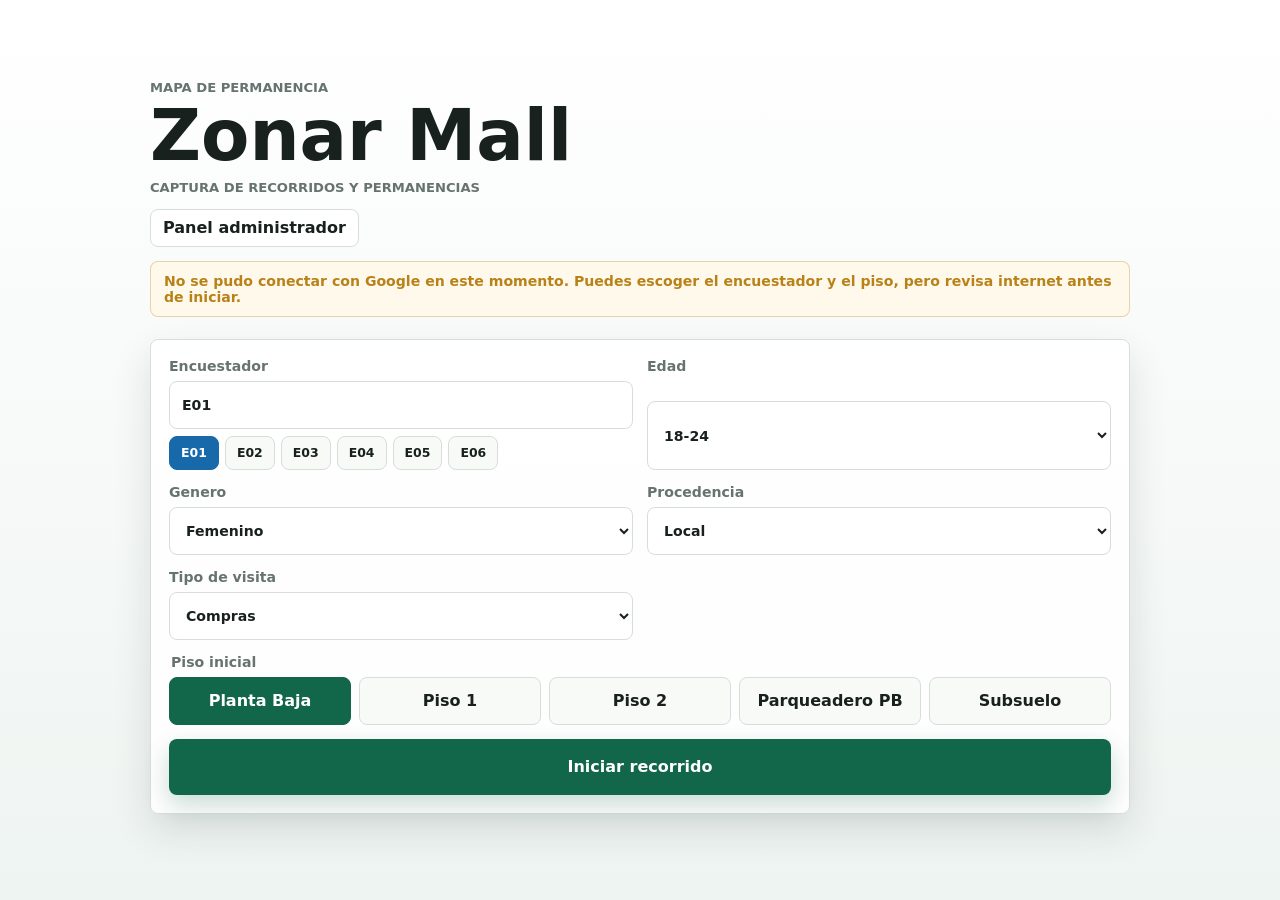
<file: index.html>
<!doctype html>
<html lang="es">
<head>
  <meta charset="utf-8">
  <meta name="viewport" content="width=device-width, initial-scale=1">
  <title>Zonar Mall</title>
  <link rel="stylesheet" href="css/styles.css">
  <link rel="stylesheet" href="css/responsive.css">
</head>
<body>
  <main class="app-shell">
    <section id="setupView" class="setup-view">
      <header class="setup-header">
        <p class="eyebrow">Mapa de permanencia</p>
        <h1 id="appName">Zonar Mall</h1>
        <p class="setup-subtitle">Captura de recorridos y permanencias</p>
        <a class="admin-link" href="admin.html">Panel administrador</a>
      </header>

      <div id="setupStatus" class="setup-status hidden" aria-live="polite"></div>

      <form id="setupForm" class="setup-grid">
        <label class="field">
          Encuestador
          <input id="surveyorSelect" list="surveyorOptions" type="text" autocomplete="off" placeholder="E01 o nombre" required>
          <datalist id="surveyorOptions"></datalist>
          <div id="surveyorQuickOptions" class="surveyor-quick-options" aria-label="Encuestadores rapidos"></div>
        </label>

        <label class="field">
          Edad
          <select id="ageSelect" required>
            <option value="18-24">18-24</option>
            <option value="25-34">25-34</option>
            <option value="35-44">35-44</option>
            <option value="45-54">45-54</option>
            <option value="55+">55+</option>
          </select>
        </label>

        <label class="field">
          Genero
          <select id="genderSelect" required>
            <option value="FEMENINO">Femenino</option>
            <option value="MASCULINO">Masculino</option>
            <option value="OTRO">Otro</option>
            <option value="NO_RESPONDE">No responde</option>
          </select>
        </label>

        <label class="field">
          Procedencia
          <select id="originSelect" required>
            <option value="LOCAL">Local</option>
            <option value="NACIONAL">Nacional</option>
            <option value="EXTRANJERO">Extranjero</option>
            <option value="NO_RESPONDE">No responde</option>
          </select>
        </label>

        <label class="field">
          Tipo de visita
          <select id="visitTypeSelect" required>
            <option value="COMPRAS">Compras</option>
            <option value="COMIDA">Comida</option>
            <option value="SERVICIOS">Servicios</option>
            <option value="ENTRETENIMIENTO">Entretenimiento</option>
            <option value="TRANSITO">Transito</option>
            <option value="OTRO">Otro</option>
          </select>
        </label>

        <fieldset class="floor-picker">
          <legend>Piso inicial</legend>
          <div id="initialFloorOptions" class="segmented-list"></div>
        </fieldset>

        <button class="primary-action" type="submit">Iniciar recorrido</button>
      </form>
    </section>

    <section id="trackerView" class="tracker-view hidden">
      <header class="tracker-header">
        <div>
          <strong id="personBadge">P0000</strong>
          <span id="floorBadge">Piso</span>
          <span id="surveyorBadge">E00</span>
        </div>
        <time id="mainTimer" datetime="PT0S">00:00:00</time>
      </header>

      <section class="map-stage" aria-label="Mapa de recorrido">
        <div id="mapViewport" class="map-viewport">
          <img id="mapImage" alt="Mapa del centro comercial">
          <canvas id="drawCanvas"></canvas>
          <div id="localMarkers" class="local-markers" aria-label="Locales marcables"></div>
          <div id="liveLocationBadge" class="live-location-badge hidden">
            <span>Local cercano</span>
            <strong></strong>
          </div>
          <div id="stayMarker" class="stay-marker hidden"></div>
          <div id="mapMessage" class="map-message hidden"></div>
        </div>

        <div class="map-controls" aria-label="Controles de zoom">
          <button id="zoomOutBtn" class="icon-button" type="button" title="Alejar">-</button>
          <button id="zoomResetBtn" class="icon-button" type="button" title="Restablecer zoom">1x</button>
          <button id="zoomInBtn" class="icon-button" type="button" title="Acercar">+</button>
        </div>

        <div class="map-side-stack">
          <div id="floorSwitchPanel" class="floor-switch-panel" aria-label="Cambiar piso">
            <div class="floor-switch-heading">
              <span>Cambiar piso</span>
              <strong id="quickFloorLabel">Piso</strong>
            </div>
            <div id="floorQuickOptions" class="floor-quick-options"></div>
          </div>

          <aside id="localLegendPanel" class="local-legend-panel" aria-label="Simbologia de locales">
            <div class="local-legend-heading">
              <div>
                <span>Simbologia</span>
                <strong id="localLegendTitle">Locales del piso</strong>
              </div>
              <small id="localLegendCount">0</small>
            </div>
            <input id="localSearchInput" class="local-search-input" type="search" placeholder="Buscar local">
            <div id="localLegendList" class="local-legend-list"></div>
          </aside>
        </div>
      </section>

      <aside id="liftPanel" class="action-panel hidden">
        <p>Segmento terminado</p>
        <div class="panel-actions two">
          <button id="startStayBtn" type="button">Registrar permanencia</button>
          <button id="pauseFollowBtn" type="button">Continuar luego</button>
        </div>
      </aside>

      <aside id="stayPanel" class="stay-panel hidden">
        <div class="stay-summary">
          <div>
            <span>Tiempo</span>
            <strong id="stayTimer">00:00</strong>
          </div>
          <div>
            <span>Ubicacion</span>
            <strong id="detectedLocation">Sin local asociado</strong>
            <input id="stayLocationInput" class="stay-location-input" list="locationDatalist" type="text" placeholder="Local o lugar cercano">
            <datalist id="locationDatalist"></datalist>
          </div>
        </div>
        <div class="activity-panel-heading">
          <span>Actividades</span>
          <strong id="activityContextLabel">Actividades generales</strong>
        </div>
        <div id="activityButtons" class="activity-grid"></div>
        <div class="stay-actions">
          <button id="saveStayBtn" class="save-stay-action" type="button" disabled>Guardar permanencia</button>
        </div>
      </aside>

      <aside id="correctionPanel" class="action-panel correction-panel hidden">
        <p>Corregir recorrido</p>
        <div class="panel-actions two">
          <button id="undoStepBtn" type="button">Borrar ultimo paso</button>
          <button id="resetCurrentBtn" class="danger-action" type="button">Reiniciar todo</button>
        </div>
      </aside>

      <div id="toastMessage" class="toast-message hidden"></div>

      <nav class="bottom-bar" aria-label="Acciones del recorrido">
        <button id="manualPauseBtn" type="button">Pausa</button>
        <button id="manualEventBtn" type="button">Evento</button>
        <button id="changeFloorBtn" type="button" aria-expanded="false" aria-controls="floorSwitchPanel">Piso</button>
        <button id="correctionBtn" type="button" aria-expanded="false" aria-controls="correctionPanel">Corregir</button>
        <button id="finishBtn" class="danger-action" type="button">Finalizar</button>
      </nav>
    </section>
  </main>

  <dialog id="eventDialog" class="modal">
    <form method="dialog">
      <h2>Evento manual</h2>
      <label class="field">
        Actividad
        <select id="manualEventSelect"></select>
      </label>
      <label class="field">
        Observacion
        <textarea id="manualEventObservation" rows="3"></textarea>
      </label>
      <div class="dialog-actions">
        <button type="submit">Cancelar</button>
        <button id="saveManualEventBtn" type="button">Guardar</button>
      </div>
    </form>
  </dialog>

  <script src="js/directory.js"></script>
  <script src="js/config.js"></script>
  <script src="js/activity-meta.js"></script>
  <script src="js/api.js"></script>
  <script src="js/app.js"></script>
</body>
</html>
</file>
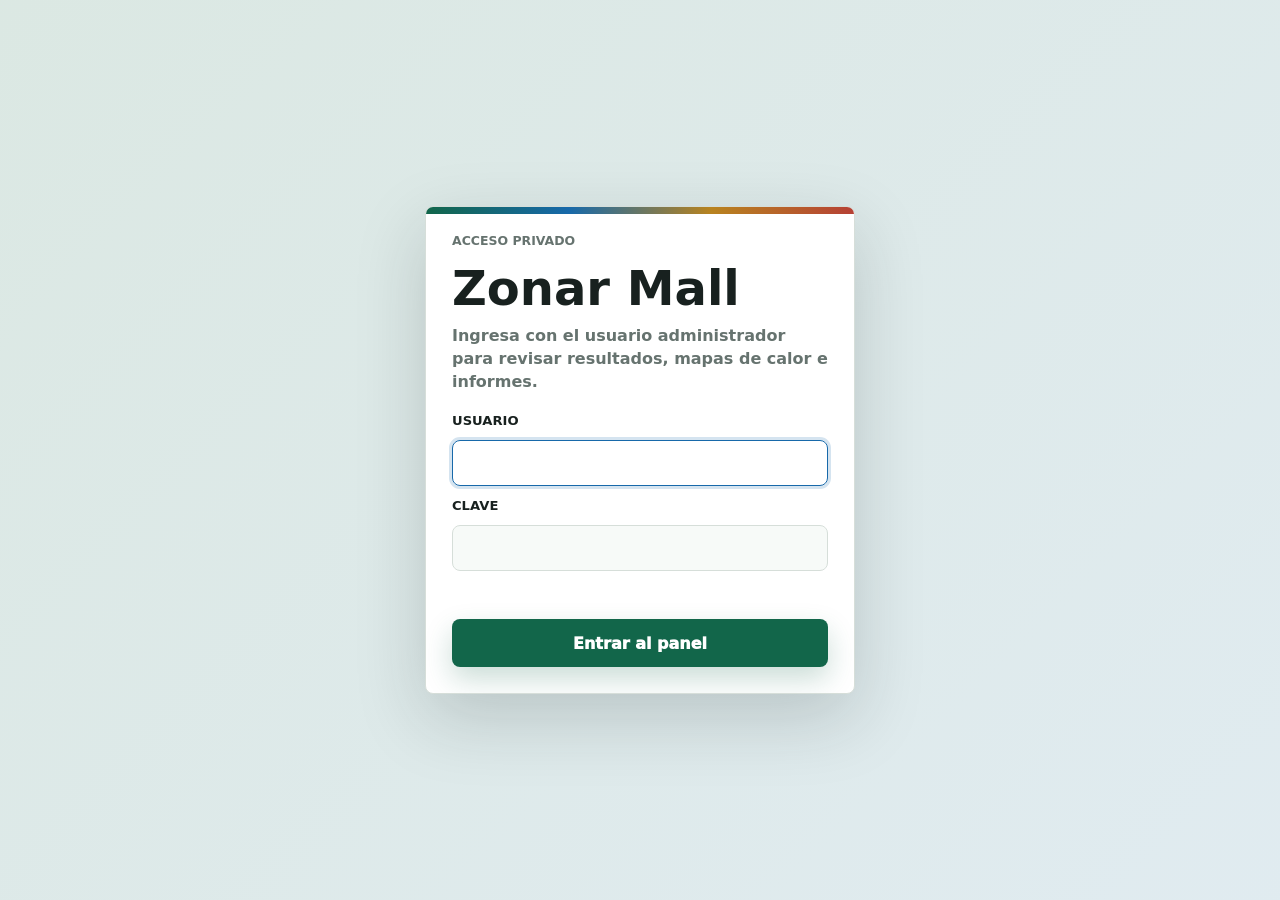
<file: admin.html>
<!doctype html>
<html lang="es">
<head>
  <meta charset="utf-8">
  <meta name="viewport" content="width=device-width, initial-scale=1">
  <title>Zonar Mall | Panel administrador</title>
  <link rel="stylesheet" href="css/admin.css">
</head>
<body>
  <section id="loginView" class="login-screen" aria-label="Acceso administrador">
    <form id="loginForm" class="login-card">
      <p class="eyebrow">Acceso privado</p>
      <h1>Zonar Mall</h1>
      <p class="login-copy">Ingresa con el usuario administrador para revisar resultados, mapas de calor e informes.</p>

      <label for="adminUserInput">Usuario</label>
      <input id="adminUserInput" type="text" autocomplete="username" required>

      <label for="adminPassInput">Clave</label>
      <input id="adminPassInput" type="password" autocomplete="current-password" required>

      <p id="loginError" class="login-error" aria-live="polite"></p>
      <button id="loginSubmitBtn" type="submit">Entrar al panel</button>
    </form>
  </section>

  <main id="adminShell" class="admin-shell hidden" aria-hidden="true">
    <header class="admin-header">
      <div>
        <a class="back-link" href="index.html">Captura</a>
        <p class="eyebrow">Panel administrador</p>
        <h1>Zonar Mall</h1>
        <p id="reportSubtitle">Resultados de permanencia por planta y parqueaderos</p>
      </div>
      <div class="header-actions">
        <button id="refreshBtn" type="button">Actualizar</button>
        <button id="printBtn" type="button">Informe</button>
        <button id="logoutBtn" type="button">Salir</button>
      </div>
    </header>

    <section id="statusBanner" class="status-banner">Cargando resultados...</section>

    <section class="metric-grid" aria-label="Indicadores generales">
      <article>
        <span>Visitantes capturados</span>
        <strong id="visitorsMetric">0</strong>
      </article>
      <article>
        <span>Permanencias</span>
        <strong id="staysMetric">0</strong>
      </article>
      <article>
        <span>Tiempo acumulado</span>
        <strong id="timeMetric">0 s</strong>
      </article>
      <article>
        <span>Interacciones</span>
        <strong id="interactionsMetric">0</strong>
      </article>
    </section>

    <section class="dashboard-grid">
      <section class="map-panel" aria-label="Mapa de calor">
        <div class="panel-heading">
          <div>
            <p class="eyebrow">Mapa de calor</p>
            <h2 id="selectedFloorTitle">Planta</h2>
          </div>
          <div id="floorTabs" class="floor-tabs"></div>
        </div>

        <div class="heatmap-frame">
          <img id="adminMapImage" alt="Mapa analitico">
          <canvas id="heatmapCanvas"></canvas>
          <div id="poiLabels" class="poi-labels"></div>
        </div>

        <div class="legend-row">
          <span>Baja permanencia</span>
          <div class="heat-legend"></div>
          <span>Alta permanencia</span>
        </div>
        <div id="activityLegend" class="activity-legend"></div>
      </section>

      <aside class="insight-panel" aria-label="Puntos de interes">
        <div class="panel-heading compact">
          <div>
            <p class="eyebrow">Prioridad comercial</p>
            <h2>Puntos de interes</h2>
          </div>
        </div>
        <ol id="poiList" class="poi-list"></ol>
      </aside>
    </section>

    <section class="directory-panel report-panel">
      <div class="panel-heading">
        <div>
          <p class="eyebrow">Directorio editable</p>
          <h2>Locales, islas y zonas</h2>
        </div>
        <button id="newLocalBtn" class="secondary-action" type="button">Nuevo local</button>
      </div>

      <div class="directory-tools">
        <input id="localAdminSearch" type="search" placeholder="Buscar por nombre o codigo">
        <select id="localFloorFilter" aria-label="Filtrar por piso"></select>
        <select id="localCategoryFilter" aria-label="Filtrar por categoria"></select>
      </div>

      <form id="localEditorForm" class="local-editor">
        <label>
          Codigo / ubicacion
          <input id="localCodeInput" type="text" placeholder="L101, 08, S01" required>
        </label>
        <label>
          Nombre visible
          <input id="localNameInput" type="text" placeholder="Nombre del local" required>
        </label>
        <label>
          Piso
          <select id="localFloorInput" required></select>
        </label>
        <label>
          Categoria
          <input id="localCategoryInput" type="text" placeholder="Moda, islas, servicios...">
        </label>
        <label>
          Tipo
          <select id="localTypeInput">
            <option value="LOCAL">Local</option>
            <option value="ISLA">Isla</option>
            <option value="ZONA">Zona</option>
            <option value="PARQUEADERO">Parqueadero</option>
          </select>
        </label>
        <label>
          Estado
          <select id="localActiveInput">
            <option value="SI">Activo</option>
            <option value="NO">Inactivo</option>
          </select>
        </label>
        <div class="local-editor-actions">
          <button id="saveLocalBtn" type="submit">Guardar local</button>
          <button id="clearLocalFormBtn" type="button">Limpiar</button>
        </div>
      </form>

      <p id="localDirectoryStatus" class="directory-status"></p>
      <div id="localDirectoryList" class="directory-list"></div>
    </section>

    <section class="analysis-grid">
      <section>
        <div class="panel-heading compact">
          <div>
            <p class="eyebrow">Comparativo</p>
            <h2>Plantas y parqueaderos</h2>
          </div>
        </div>
        <div id="floorBars" class="bar-chart"></div>
      </section>

      <section>
        <div class="panel-heading compact">
          <div>
            <p class="eyebrow">Comportamiento</p>
            <h2>Actividades principales</h2>
          </div>
        </div>
        <div id="activityBars" class="bar-chart"></div>
      </section>
    </section>

    <section class="report-panel">
      <div class="panel-heading compact">
        <div>
          <p class="eyebrow">Informe automatico</p>
          <h2>Conclusiones</h2>
        </div>
      </div>
      <ul id="conclusionList" class="conclusion-list"></ul>
    </section>

    <section class="report-panel">
      <div class="panel-heading compact">
        <div>
          <p class="eyebrow">Detalle operativo</p>
          <h2>Resumen por planta y parqueadero</h2>
        </div>
      </div>
      <div id="floorReports" class="floor-reports"></div>
    </section>
  </main>

  <script src="js/directory.js"></script>
  <script src="js/config.js"></script>
  <script src="js/activity-meta.js"></script>
  <script src="js/api.js"></script>
  <script src="js/admin.js"></script>
</body>
</html>
</file>
<file: css/styles.css>
:root {
  --ink: #18211e;
  --muted: #66736e;
  --line: #d7ded9;
  --paper: #f3f6f4;
  --panel: #ffffff;
  --surface: #eef3f0;
  --green: #12664a;
  --green-strong: #0a4a35;
  --blue: #1769aa;
  --amber: #b98218;
  --red: #b74236;
  --shadow: 0 16px 38px rgba(24, 33, 30, 0.12);
  font-family: Inter, ui-sans-serif, system-ui, -apple-system, BlinkMacSystemFont, "Segoe UI", sans-serif;
}

* {
  box-sizing: border-box;
}

html,
body {
  width: 100%;
  min-height: 100%;
  margin: 0;
  background: var(--paper);
  color: var(--ink);
}

body {
  min-height: 100dvh;
  overflow-x: hidden;
  overscroll-behavior-x: none;
}

html.map-tracing-active,
body.map-tracing-active {
  overflow: hidden;
  overscroll-behavior: none;
}

button,
select,
textarea,
input {
  font: inherit;
}

button {
  border: 0;
  cursor: pointer;
}

button:focus-visible,
select:focus-visible,
textarea:focus-visible,
input:focus-visible {
  outline: 3px solid rgba(23, 105, 170, 0.28);
  outline-offset: 2px;
}

.hidden {
  display: none !important;
}

.app-shell {
  width: 100%;
  min-height: 100dvh;
}

.setup-view {
  min-height: 100dvh;
  display: grid;
  align-content: center;
  gap: 22px;
  padding: max(22px, env(safe-area-inset-top)) max(18px, env(safe-area-inset-right)) max(28px, env(safe-area-inset-bottom)) max(18px, env(safe-area-inset-left));
  background: linear-gradient(180deg, #ffffff 0%, #eef4f1 100%);
}

.setup-header,
.setup-status,
.setup-grid {
  width: min(100%, 980px);
  margin: 0 auto;
}

.admin-link {
  display: inline-flex;
  align-items: center;
  min-height: 38px;
  margin-top: 14px;
  padding: 0 12px;
  border: 1px solid var(--line);
  border-radius: 8px;
  background: #ffffff;
  color: var(--ink);
  text-decoration: none;
  font-weight: 850;
}

.eyebrow,
.setup-subtitle {
  margin: 0;
  color: var(--muted);
  font-size: 0.82rem;
  font-weight: 800;
  letter-spacing: 0;
  text-transform: uppercase;
}

h1 {
  margin: 8px 0 10px;
  font-size: 4.4rem;
  line-height: 0.95;
  letter-spacing: 0;
}

.setup-grid {
  display: grid;
  grid-template-columns: repeat(2, minmax(0, 1fr));
  gap: 14px;
  padding: 18px;
  border: 1px solid var(--line);
  border-radius: 8px;
  background: rgba(255, 255, 255, 0.92);
  box-shadow: var(--shadow);
}

.setup-status {
  margin-top: -8px;
  padding: 11px 13px;
  border: 1px solid rgba(185, 130, 24, 0.32);
  border-radius: 8px;
  background: #fff9ec;
  color: var(--amber);
  font-size: 0.88rem;
  font-weight: 850;
}

.field {
  display: grid;
  gap: 7px;
  color: var(--muted);
  font-size: 0.88rem;
  font-weight: 800;
}

.surveyor-quick-options {
  display: flex;
  flex-wrap: wrap;
  gap: 6px;
}

.surveyor-quick-options button {
  min-height: 34px;
  padding: 0 11px;
  border: 1px solid var(--line);
  border-radius: 8px;
  background: #f8faf8;
  color: var(--ink);
  font-size: 0.78rem;
  font-weight: 900;
}

.surveyor-quick-options button.active {
  border-color: var(--blue);
  background: var(--blue);
  color: #ffffff;
}

select,
textarea,
input {
  width: 100%;
  min-height: 48px;
  border: 1px solid var(--line);
  border-radius: 8px;
  background: var(--panel);
  color: var(--ink);
  padding: 0 12px;
}

textarea {
  padding: 10px 12px;
  resize: vertical;
}

input {
  padding: 0 12px;
}

.floor-picker {
  grid-column: 1 / -1;
  border: 0;
  padding: 0;
  margin: 0;
}

.floor-picker legend {
  margin-bottom: 7px;
  color: var(--muted);
  font-size: 0.88rem;
  font-weight: 800;
}

.segmented-list {
  display: grid;
  grid-template-columns: repeat(5, minmax(0, 1fr));
  gap: 8px;
}

.segmented-list button {
  min-height: 48px;
  padding: 9px 10px;
  border: 1px solid var(--line);
  border-radius: 8px;
  background: #f8faf8;
  color: var(--ink);
  font-weight: 850;
}

.segmented-list button.active {
  background: var(--green);
  color: #ffffff;
  border-color: var(--green);
}

.primary-action {
  grid-column: 1 / -1;
  min-height: 56px;
  border-radius: 8px;
  background: var(--green);
  color: #ffffff;
  font-weight: 900;
  box-shadow: 0 10px 24px rgba(18, 102, 74, 0.22);
}

.tracker-view {
  height: 100dvh;
  min-height: 620px;
  display: grid;
  grid-template-rows: 62px minmax(0, 1fr) 72px;
  overflow: hidden;
  overscroll-behavior: none;
  background: #e9efec;
}

.tracker-header {
  display: grid;
  grid-template-columns: minmax(0, 1fr) auto;
  align-items: center;
  gap: 12px;
  padding: max(8px, env(safe-area-inset-top)) max(16px, env(safe-area-inset-right)) 8px max(16px, env(safe-area-inset-left));
  background: rgba(255, 255, 255, 0.96);
  border-bottom: 1px solid var(--line);
  box-shadow: 0 4px 18px rgba(24, 33, 30, 0.07);
  z-index: 5;
}

.tracker-header div {
  display: flex;
  align-items: center;
  gap: 10px;
  min-width: 0;
}

.tracker-header strong,
.tracker-header span,
.tracker-header time {
  min-width: 0;
  white-space: nowrap;
}

#personBadge {
  padding: 7px 10px;
  border-radius: 8px;
  background: var(--ink);
  color: #ffffff;
  font-size: 0.96rem;
  font-weight: 900;
}

#floorBadge,
#surveyorBadge {
  padding: 7px 10px;
  border: 1px solid var(--line);
  border-radius: 8px;
  background: #f8faf8;
  color: var(--muted);
  font-size: 0.9rem;
  font-weight: 850;
}

#mainTimer {
  justify-self: end;
  padding: 7px 10px;
  border-radius: 8px;
  background: #f8faf8;
  color: var(--ink);
  font-variant-numeric: tabular-nums;
  font-size: 1.02rem;
  font-weight: 900;
}

.map-stage {
  min-height: 0;
  position: relative;
  display: grid;
  padding: 14px;
  overflow: hidden;
  overscroll-behavior: contain;
  touch-action: none;
}

.map-viewport {
  position: relative;
  display: grid;
  place-items: center;
  width: 100%;
  height: 100%;
  min-width: 0;
  min-height: 0;
  overflow: hidden;
  border: 1px solid var(--line);
  border-radius: 8px;
  background: #ffffff;
  box-shadow: inset 0 0 0 1px rgba(255, 255, 255, 0.8), 0 10px 26px rgba(24, 33, 30, 0.08);
  -webkit-touch-callout: none;
  -webkit-user-select: none;
  overscroll-behavior: none;
  touch-action: none;
  user-select: none;
}

#mapImage {
  display: block;
  width: min(calc(100% - 32px), calc((100dvh - 178px) * 1.333333));
  height: auto;
  max-width: calc(100% - 32px);
  max-height: calc(100dvh - 178px);
  object-fit: contain;
  -webkit-touch-callout: none;
  user-select: none;
  -webkit-user-drag: none;
  -webkit-user-select: none;
  pointer-events: none;
  touch-action: none;
  transform-origin: center center;
}

#drawCanvas {
  position: absolute;
  inset: 0;
  width: 100%;
  height: 100%;
  pointer-events: none;
  touch-action: none;
  transform-origin: center center;
}

.local-markers {
  position: absolute;
  inset: 0;
  z-index: 4;
  pointer-events: none;
}

.local-marker {
  position: absolute;
  display: grid;
  place-items: center;
  width: 28px;
  min-width: 28px;
  height: 28px;
  transform: translate(-50%, -50%);
  padding: 0;
  border: 2px solid #ffffff;
  border-radius: 50%;
  background: color-mix(in srgb, var(--marker-color, var(--green)) 82%, #ffffff);
  color: transparent;
  box-shadow: 0 7px 16px rgba(24, 33, 30, 0.18);
  font-size: 0;
  font-weight: 950;
  line-height: 1;
  pointer-events: auto;
}

.local-marker::before {
  content: attr(data-label);
  position: absolute;
  left: 50%;
  bottom: calc(100% + 8px);
  max-width: 210px;
  transform: translateX(-50%) translateY(4px);
  padding: 7px 9px;
  border: 1px solid rgba(215, 222, 217, 0.92);
  border-left: 5px solid var(--marker-color, var(--green));
  border-radius: 8px;
  background: rgba(255, 255, 255, 0.97);
  color: var(--ink);
  box-shadow: 0 12px 26px rgba(24, 33, 30, 0.16);
  font-size: 0.76rem;
  font-weight: 930;
  line-height: 1.1;
  opacity: 0;
  overflow: hidden;
  pointer-events: none;
  text-overflow: ellipsis;
  transition: opacity 140ms ease, transform 140ms ease;
  white-space: nowrap;
}

.local-marker::after {
  content: "";
  display: block;
  width: 9px;
  height: 9px;
  border-radius: 50%;
  background: #ffffff;
}

.local-marker:hover::before,
.local-marker:focus-visible::before,
.local-marker.selected::before {
  opacity: 1;
  transform: translateX(-50%) translateY(0);
}

.local-marker:focus-visible {
  outline: 3px solid rgba(23, 105, 170, 0.34);
  outline-offset: 2px;
}

.local-marker.selected {
  background: var(--marker-color, var(--green));
  box-shadow: 0 0 0 7px color-mix(in srgb, var(--marker-color, var(--green)) 24%, transparent), 0 10px 22px rgba(24, 33, 30, 0.2);
}

.stay-marker {
  position: absolute;
  z-index: 5;
  width: 22px;
  height: 22px;
  margin: -11px 0 0 -11px;
  border: 3px solid #ffffff;
  border-radius: 50%;
  background: var(--stay-color, var(--amber));
  box-shadow: 0 0 0 8px color-mix(in srgb, var(--stay-color, var(--amber)) 24%, transparent);
  pointer-events: none;
}

.live-location-badge {
  position: absolute;
  z-index: 8;
  min-width: 142px;
  max-width: 220px;
  transform: translate(-50%, calc(-100% - 18px));
  padding: 8px 10px;
  border: 1px solid rgba(18, 102, 74, 0.22);
  border-left: 5px solid var(--green);
  border-radius: 8px;
  background: rgba(255, 255, 255, 0.96);
  color: var(--ink);
  box-shadow: 0 12px 28px rgba(24, 33, 30, 0.16);
  pointer-events: none;
}

.live-location-badge::after {
  content: "";
  position: absolute;
  left: 50%;
  bottom: -8px;
  width: 14px;
  height: 14px;
  transform: translateX(-50%) rotate(45deg);
  border-right: 1px solid rgba(18, 102, 74, 0.22);
  border-bottom: 1px solid rgba(18, 102, 74, 0.22);
  background: rgba(255, 255, 255, 0.96);
}

.live-location-badge span {
  display: block;
  color: var(--muted);
  font-size: 0.68rem;
  font-weight: 850;
  text-transform: uppercase;
}

.live-location-badge strong {
  display: block;
  margin-top: 2px;
  font-size: 0.9rem;
  font-weight: 950;
  overflow-wrap: anywhere;
}

.map-message {
  position: absolute;
  left: 50%;
  top: 50%;
  width: min(86vw, 520px);
  transform: translate(-50%, -50%);
  padding: 16px;
  border: 1px solid var(--line);
  border-radius: 8px;
  background: rgba(255, 255, 255, 0.96);
  color: var(--ink);
  text-align: center;
  box-shadow: var(--shadow);
  font-weight: 850;
  z-index: 6;
}

.map-controls {
  position: absolute;
  top: 28px;
  right: 28px;
  display: flex;
  gap: 7px;
  z-index: 7;
}

.icon-button {
  min-width: 42px;
  height: 42px;
  border: 1px solid var(--line);
  border-radius: 8px;
  background: rgba(255, 255, 255, 0.96);
  color: var(--ink);
  font-weight: 900;
  box-shadow: 0 8px 22px rgba(24, 33, 30, 0.1);
}

.map-side-stack {
  position: absolute;
  top: 82px;
  right: 28px;
  z-index: 7;
  display: grid;
  gap: 10px;
  width: min(292px, calc(100% - 56px));
  pointer-events: none;
}

.map-side-stack > * {
  pointer-events: auto;
}

.floor-switch-panel,
.local-legend-panel {
  width: 100%;
  padding: 10px;
  border: 1px solid rgba(215, 222, 217, 0.92);
  border-radius: 8px;
  background: rgba(255, 255, 255, 0.94);
  box-shadow: 0 14px 32px rgba(24, 33, 30, 0.12);
  backdrop-filter: blur(10px);
}

.floor-switch-panel.attention {
  box-shadow: 0 0 0 4px rgba(23, 105, 170, 0.18), 0 16px 36px rgba(24, 33, 30, 0.16);
}

.floor-switch-heading {
  display: flex;
  align-items: baseline;
  justify-content: space-between;
  gap: 10px;
  margin-bottom: 8px;
}

.floor-switch-heading span {
  color: var(--muted);
  font-size: 0.68rem;
  font-weight: 900;
  text-transform: uppercase;
}

.floor-switch-heading strong {
  min-width: 0;
  color: var(--ink);
  font-size: 0.78rem;
  font-weight: 950;
  overflow-wrap: anywhere;
  text-align: right;
}

.floor-quick-options {
  display: grid;
  grid-template-columns: repeat(2, minmax(0, 1fr));
  gap: 6px;
}

.floor-quick-options button {
  min-height: 36px;
  padding: 7px 8px;
  border: 1px solid var(--line);
  border-radius: 8px;
  background: #f8faf8;
  color: var(--ink);
  font-size: 0.76rem;
  font-weight: 900;
  line-height: 1.1;
  overflow-wrap: anywhere;
}

.floor-quick-options button.active {
  border-color: var(--green);
  background: var(--green);
  color: #ffffff;
  box-shadow: 0 8px 18px rgba(18, 102, 74, 0.18);
}

.local-legend-panel {
  max-height: min(420px, calc(100dvh - 340px));
  overflow: hidden;
}

.local-legend-heading {
  display: flex;
  align-items: start;
  justify-content: space-between;
  gap: 12px;
  margin-bottom: 9px;
}

.local-legend-heading div {
  min-width: 0;
}

.local-legend-heading span {
  display: block;
  color: var(--muted);
  font-size: 0.68rem;
  font-weight: 900;
  text-transform: uppercase;
}

.local-legend-heading strong {
  display: block;
  min-width: 0;
  margin-top: 2px;
  color: var(--ink);
  font-size: 0.88rem;
  font-weight: 950;
  overflow-wrap: anywhere;
}

.local-legend-heading small {
  min-width: 28px;
  padding: 4px 7px;
  border-radius: 999px;
  background: #eef4f1;
  color: var(--green-strong);
  font-size: 0.72rem;
  font-weight: 950;
  text-align: center;
}

.local-search-input {
  width: 100%;
  min-height: 36px;
  margin-bottom: 9px;
  padding: 0 10px;
  border: 1px solid var(--line);
  border-radius: 8px;
  background: #ffffff;
  color: var(--ink);
  font-size: 0.82rem;
  font-weight: 800;
}

.local-legend-list {
  display: grid;
  gap: 6px;
  max-height: min(310px, calc(100dvh - 450px));
  overflow: auto;
  padding-right: 2px;
}

.local-legend-item {
  display: grid;
  grid-template-columns: auto minmax(0, 1fr);
  align-items: center;
  gap: 8px;
  min-height: 42px;
  padding: 7px 8px;
  border: 1px solid var(--line);
  border-radius: 8px;
  background: #f8faf8;
  color: var(--ink);
  text-align: left;
}

.local-legend-item:disabled {
  opacity: 0.55;
  cursor: not-allowed;
}

.local-legend-item.selected {
  border-color: color-mix(in srgb, var(--marker-color, var(--green)) 52%, var(--line));
  background: color-mix(in srgb, var(--marker-color, var(--green)) 9%, #ffffff);
  box-shadow: inset 4px 0 0 var(--marker-color, var(--green));
}

.local-legend-item b {
  display: grid;
  place-items: center;
  min-width: 42px;
  height: 28px;
  padding: 0 8px;
  border-radius: 999px;
  background: var(--marker-color, var(--green));
  color: #ffffff;
  font-size: 0.72rem;
  font-weight: 950;
}

.local-legend-item strong {
  display: block;
  min-width: 0;
  overflow: hidden;
  color: var(--ink);
  font-size: 0.82rem;
  font-weight: 920;
  text-overflow: ellipsis;
  white-space: nowrap;
}

.local-legend-item span {
  display: block;
  margin-top: 2px;
  color: var(--muted);
  font-size: 0.68rem;
  font-weight: 800;
  text-transform: uppercase;
}

.local-legend-empty {
  padding: 10px;
  border: 1px dashed var(--line);
  border-radius: 8px;
  color: var(--muted);
  font-size: 0.82rem;
  font-weight: 850;
  text-align: center;
}

.action-panel,
.stay-panel {
  position: fixed;
  left: max(14px, env(safe-area-inset-left));
  right: max(14px, env(safe-area-inset-right));
  bottom: calc(86px + env(safe-area-inset-bottom));
  z-index: 10;
  padding: 12px;
  border: 1px solid var(--line);
  border-radius: 8px;
  background: rgba(255, 255, 255, 0.98);
  box-shadow: var(--shadow);
}

.action-panel p {
  margin: 0 0 10px;
  font-weight: 900;
}

.panel-actions {
  display: grid;
  gap: 8px;
}

.panel-actions.two {
  grid-template-columns: repeat(2, minmax(0, 1fr));
}

.panel-actions button,
.activity-grid button,
.bottom-bar button,
.dialog-actions button {
  min-height: 48px;
  border: 1px solid var(--line);
  border-radius: 8px;
  background: #f4f7f5;
  color: var(--ink);
  font-weight: 900;
}

.panel-actions button:first-child,
.dialog-actions button:last-child {
  background: var(--green);
  color: #ffffff;
  border-color: var(--green);
}

.panel-actions .danger-action {
  background: var(--red);
  color: #ffffff;
  border-color: var(--red);
}

.stay-summary {
  display: grid;
  grid-template-columns: minmax(120px, 0.55fr) minmax(0, 1.45fr);
  gap: 10px;
  margin-bottom: 10px;
}

.stay-summary div {
  display: grid;
  gap: 3px;
  min-width: 0;
}

.stay-summary span {
  color: var(--muted);
  font-size: 0.78rem;
  font-weight: 850;
  text-transform: uppercase;
}

.stay-summary strong {
  min-width: 0;
  overflow-wrap: anywhere;
  font-size: 1rem;
}

#stayTimer {
  font-variant-numeric: tabular-nums;
  font-size: 1.55rem;
}

.stay-location-input {
  min-height: 40px;
  margin-top: 7px;
  background: #ffffff;
  font-size: 0.92rem;
  font-weight: 760;
}

.activity-panel-heading {
  display: flex;
  align-items: baseline;
  justify-content: space-between;
  gap: 10px;
  margin: 4px 0 8px;
}

.activity-panel-heading span {
  color: var(--muted);
  font-size: 0.76rem;
  font-weight: 900;
  text-transform: uppercase;
}

.activity-panel-heading strong {
  min-width: 0;
  padding: 5px 9px;
  border-radius: 999px;
  background: #eef4f1;
  color: var(--green-strong);
  font-size: 0.78rem;
  font-weight: 950;
  overflow-wrap: anywhere;
  text-align: right;
}

.activity-grid {
  display: grid;
  grid-template-columns: repeat(4, minmax(0, 1fr));
  gap: 8px;
  max-height: 220px;
  overflow: auto;
}

.activity-grid button.selected {
  background: var(--activity-color, var(--amber));
  color: #ffffff;
  border-color: var(--activity-color, var(--amber));
  box-shadow: 0 8px 18px color-mix(in srgb, var(--activity-color, var(--amber)) 25%, transparent);
}

.activity-grid button {
  position: relative;
  display: inline-flex;
  align-items: center;
  justify-content: center;
  padding: 8px 10px 8px 22px;
  line-height: 1.1;
  text-align: center;
  white-space: normal;
  overflow-wrap: anywhere;
}

.activity-grid button::before {
  content: "";
  position: absolute;
  left: 9px;
  width: 7px;
  height: 26px;
  border-radius: 999px;
  background: var(--activity-color, var(--amber));
}

.stay-actions {
  display: grid;
  margin-top: 10px;
}

.save-stay-action {
  min-height: 52px;
  border: 1px solid var(--green);
  border-radius: 8px;
  background: var(--green);
  color: #ffffff;
  font-weight: 950;
  box-shadow: 0 10px 22px rgba(18, 102, 74, 0.22);
}

.save-stay-action:disabled {
  border-color: var(--line);
  background: #dfe6e2;
  color: var(--muted);
  box-shadow: none;
  cursor: wait;
}

.toast-message {
  position: fixed;
  left: 50%;
  bottom: calc(84px + env(safe-area-inset-bottom));
  z-index: 16;
  transform: translateX(-50%);
  width: min(92vw, 520px);
  padding: 13px 16px;
  border: 1px solid rgba(18, 102, 74, 0.22);
  border-radius: 8px;
  background: rgba(255, 255, 255, 0.98);
  color: var(--green-strong);
  box-shadow: var(--shadow);
  text-align: center;
  font-weight: 900;
}

.toast-message.warning {
  border-color: rgba(185, 130, 24, 0.34);
  color: var(--amber);
}

.bottom-bar {
  display: grid;
  grid-template-columns: repeat(5, minmax(0, 1fr));
  gap: 8px;
  padding: 10px max(14px, env(safe-area-inset-right)) max(10px, env(safe-area-inset-bottom)) max(14px, env(safe-area-inset-left));
  background: rgba(255, 255, 255, 0.98);
  border-top: 1px solid var(--line);
  z-index: 5;
}

.bottom-bar button {
  padding: 0 10px;
}

.bottom-bar .danger-action {
  background: var(--red);
  color: #ffffff;
  border-color: var(--red);
}

.modal {
  width: min(92vw, 560px);
  max-height: 88dvh;
  border: 0;
  border-radius: 8px;
  padding: 0;
  box-shadow: var(--shadow);
}

.modal::backdrop {
  background: rgba(17, 24, 21, 0.48);
}

.modal form {
  display: grid;
  gap: 14px;
  max-height: 88dvh;
  overflow: auto;
  padding: 18px;
  background: var(--panel);
}

.modal h2 {
  margin: 0;
  font-size: 1.25rem;
}

.modal .segmented-list {
  grid-template-columns: repeat(2, minmax(0, 1fr));
}

.dialog-actions {
  display: grid;
  grid-template-columns: 1fr 1fr;
  gap: 8px;
}
</file>
<file: css/responsive.css>
@media (max-width: 860px) {
  h1 {
    font-size: 3.1rem;
  }

  .setup-grid,
  .segmented-list,
  .activity-grid {
    grid-template-columns: 1fr;
  }

  .setup-view {
    display: block;
    min-height: 100svh;
    align-content: start;
    overflow-y: auto;
    padding: max(14px, env(safe-area-inset-top)) max(12px, env(safe-area-inset-right)) max(22px, env(safe-area-inset-bottom)) max(12px, env(safe-area-inset-left));
  }

  .setup-header {
    margin-bottom: 14px;
  }

  .setup-grid {
    gap: 12px;
    padding: 14px;
  }

  select,
  textarea,
  input {
    font-size: 16px;
  }

  .surveyor-quick-options {
    display: grid;
    grid-template-columns: repeat(3, minmax(0, 1fr));
  }

  .surveyor-quick-options button {
    min-height: 40px;
  }

  .setup-grid .segmented-list {
    grid-template-columns: repeat(2, minmax(0, 1fr));
  }

  .setup-grid .segmented-list button:last-child {
    grid-column: 1 / -1;
  }

  .tracker-view {
    min-height: 100dvh;
    grid-template-rows: 76px minmax(0, 1fr) 124px;
  }

  .tracker-header {
    align-content: center;
  }

  .tracker-header div {
    flex-wrap: wrap;
    gap: 6px;
  }

  #personBadge,
  #floorBadge,
  #surveyorBadge,
  #mainTimer {
    padding: 6px 8px;
    font-size: 0.84rem;
  }

  .map-stage {
    padding: 10px;
  }

  #mapImage {
    width: min(calc(100% - 18px), calc((100dvh - 214px) * 1.333333));
    max-width: calc(100% - 18px);
    max-height: calc(100dvh - 214px);
  }

  .map-controls {
    top: 20px;
    right: 20px;
  }

  .map-side-stack {
    position: fixed;
    top: auto;
    left: max(12px, env(safe-area-inset-left));
    right: max(12px, env(safe-area-inset-right));
    bottom: calc(132px + env(safe-area-inset-bottom));
    width: auto;
    max-height: min(260px, calc(100dvh - 180px));
  }

  .floor-switch-panel {
    width: auto;
    max-height: min(260px, calc(100dvh - 180px));
    overflow: auto;
    opacity: 0;
    pointer-events: none;
    transform: translateY(12px);
    transition: opacity 160ms ease, transform 160ms ease;
  }

  .local-legend-panel {
    display: none;
  }

  .floor-switch-panel.open,
  .floor-switch-panel.attention {
    opacity: 1;
    pointer-events: auto;
    transform: translateY(0);
  }

  .floor-switch-heading {
    margin-bottom: 7px;
  }

  .floor-quick-options {
    grid-template-columns: repeat(3, minmax(0, 1fr));
    padding-bottom: 2px;
  }

  .local-marker {
    min-width: 30px;
    width: 30px;
    height: 30px;
    padding: 0;
    color: transparent;
    font-size: 0;
  }

  .local-marker::before {
    display: none;
  }

  .local-marker::after {
    content: "";
    display: block;
    width: 8px;
    height: 8px;
    margin: auto;
    border-radius: 50%;
    background: #ffffff;
  }

  .stay-summary,
  .activity-panel-heading,
  .panel-actions.two,
  .dialog-actions {
    display: grid;
    grid-template-columns: 1fr;
  }

  .activity-panel-heading strong {
    text-align: left;
  }

  .activity-grid {
    max-height: 250px;
  }

  .action-panel,
  .stay-panel {
    bottom: calc(136px + env(safe-area-inset-bottom));
  }

  .bottom-bar {
    grid-template-columns: repeat(3, minmax(0, 1fr));
  }
}

@media (orientation: landscape) and (max-height: 720px) {
  .tracker-view {
    grid-template-rows: 54px minmax(0, 1fr) 58px;
  }

  .tracker-header {
    padding-top: 6px;
    padding-bottom: 6px;
  }

  .bottom-bar {
    grid-template-columns: repeat(5, minmax(0, 1fr));
    padding-top: 6px;
    padding-bottom: 6px;
  }

  .bottom-bar button,
  .panel-actions button,
  .activity-grid button,
  .dialog-actions button {
    min-height: 42px;
  }

  .action-panel,
  .stay-panel {
    left: auto;
    width: min(430px, 42vw);
    bottom: calc(68px + env(safe-area-inset-bottom));
  }

  .map-side-stack {
    top: auto;
    bottom: calc(66px + env(safe-area-inset-bottom));
    width: min(236px, calc(100% - 40px));
  }

  .floor-switch-panel {
    padding: 8px;
  }

  .floor-quick-options {
    grid-template-columns: repeat(2, minmax(0, 1fr));
  }

  .floor-quick-options button {
    min-height: 32px;
    font-size: 0.7rem;
  }

  .activity-grid {
    grid-template-columns: repeat(2, minmax(0, 1fr));
    max-height: 180px;
  }
}
</file>
<file: css/admin.css>
:root {
  --ink: #18211f;
  --muted: #66736f;
  --paper: #eef2f0;
  --panel: #ffffff;
  --line: #d6ded9;
  --green: #12664a;
  --blue: #1769aa;
  --amber: #b8831f;
  --red: #b64135;
  --shadow: 0 16px 36px rgba(24, 33, 31, 0.1);
  font-family: Inter, ui-sans-serif, system-ui, -apple-system, BlinkMacSystemFont, "Segoe UI", sans-serif;
}

* {
  box-sizing: border-box;
}

body {
  margin: 0;
  min-height: 100dvh;
  background: var(--paper);
  color: var(--ink);
}

button {
  border: 0;
  font: inherit;
  cursor: pointer;
}

.hidden {
  display: none !important;
}

.login-screen {
  min-height: 100dvh;
  display: grid;
  place-items: center;
  padding: 24px;
  background:
    linear-gradient(135deg, rgba(18, 102, 74, 0.12), rgba(23, 105, 170, 0.1)),
    #f7faf8;
}

.login-card {
  position: relative;
  display: grid;
  gap: 12px;
  width: min(100%, 430px);
  padding: 26px;
  overflow: hidden;
  border: 1px solid var(--line);
  border-radius: 8px;
  background: #ffffff;
  box-shadow: 0 24px 70px rgba(24, 33, 31, 0.18);
}

.login-card::before {
  content: "";
  position: absolute;
  top: 0;
  right: 0;
  left: 0;
  height: 7px;
  background: linear-gradient(90deg, var(--green), var(--blue), var(--amber), var(--red));
}

.login-card h1 {
  font-size: 3rem;
}

.login-copy {
  margin-bottom: 8px;
  color: var(--muted);
  font-weight: 750;
  line-height: 1.45;
}

.login-card label {
  color: var(--ink);
  font-size: 0.82rem;
  font-weight: 900;
  text-transform: uppercase;
}

.login-card input {
  min-height: 46px;
  padding: 0 12px;
  border: 1px solid var(--line);
  border-radius: 8px;
  background: #f7faf8;
  color: var(--ink);
  font: inherit;
  font-weight: 800;
}

.login-card input:focus {
  outline: 3px solid rgba(23, 105, 170, 0.18);
  border-color: var(--blue);
  background: #ffffff;
}

.login-card button {
  min-height: 48px;
  margin-top: 4px;
  border-radius: 8px;
  background: var(--green);
  color: #ffffff;
  font-weight: 950;
  box-shadow: 0 12px 28px rgba(18, 102, 74, 0.22);
}

.login-card button:disabled {
  background: #dfe6e2;
  color: var(--muted);
  box-shadow: none;
  cursor: wait;
}

.login-error {
  min-height: 20px;
  color: var(--red);
  font-size: 0.86rem;
  font-weight: 850;
}

.admin-shell {
  width: min(100%, 1480px);
  margin: 0 auto;
  padding: 18px;
}

.admin-header {
  display: grid;
  grid-template-columns: minmax(0, 1fr) auto;
  gap: 18px;
  align-items: end;
  padding: 10px 0 18px;
}

.back-link {
  display: inline-flex;
  align-items: center;
  min-height: 34px;
  margin-bottom: 10px;
  padding: 0 12px;
  border: 1px solid var(--line);
  border-radius: 8px;
  background: #ffffff;
  color: var(--ink);
  text-decoration: none;
  font-weight: 850;
}

.eyebrow {
  margin: 0 0 6px;
  color: var(--muted);
  font-size: 0.78rem;
  font-weight: 850;
  letter-spacing: 0;
  text-transform: uppercase;
}

h1,
h2,
p {
  margin: 0;
}

h1 {
  font-size: 3.6rem;
  line-height: 0.95;
  letter-spacing: 0;
}

h2 {
  font-size: 1.35rem;
  line-height: 1.15;
}

#reportSubtitle {
  margin-top: 8px;
  color: var(--muted);
  font-weight: 700;
}

.header-actions {
  display: flex;
  gap: 8px;
}

.header-actions button {
  min-height: 42px;
  padding: 0 16px;
  border: 1px solid var(--line);
  border-radius: 8px;
  background: #ffffff;
  color: var(--ink);
  font-weight: 900;
}

.header-actions button:first-child {
  background: var(--green);
  color: #ffffff;
  border-color: var(--green);
}

.status-banner {
  margin-bottom: 12px;
  padding: 12px 14px;
  border: 1px solid var(--line);
  border-radius: 8px;
  background: #ffffff;
  color: var(--muted);
  font-weight: 800;
}

.status-banner.error {
  border-color: rgba(182, 65, 53, 0.35);
  background: #fff4f2;
  color: var(--red);
}

.metric-grid {
  display: grid;
  grid-template-columns: repeat(4, minmax(0, 1fr));
  gap: 10px;
  margin-bottom: 12px;
}

.metric-grid article,
.map-panel,
.insight-panel,
.analysis-grid > section,
.report-panel {
  border: 1px solid var(--line);
  border-radius: 8px;
  background: var(--panel);
  box-shadow: var(--shadow);
}

.metric-grid article {
  display: grid;
  gap: 8px;
  padding: 14px;
}

.metric-grid span {
  color: var(--muted);
  font-size: 0.82rem;
  font-weight: 850;
  text-transform: uppercase;
}

.metric-grid strong {
  font-size: 2rem;
  line-height: 1;
  font-weight: 950;
}

.dashboard-grid {
  display: grid;
  grid-template-columns: minmax(0, 1.85fr) minmax(340px, 0.65fr);
  gap: 12px;
  align-items: stretch;
}

.map-panel,
.insight-panel,
.analysis-grid > section,
.report-panel {
  padding: 14px;
}

.panel-heading {
  display: grid;
  grid-template-columns: minmax(0, 1fr) auto;
  gap: 12px;
  align-items: end;
  margin-bottom: 12px;
}

.panel-heading.compact {
  grid-template-columns: 1fr;
}

.floor-tabs {
  display: flex;
  flex-wrap: wrap;
  justify-content: flex-end;
  gap: 7px;
}

.floor-tabs button {
  min-height: 36px;
  padding: 0 11px;
  border: 1px solid var(--line);
  border-radius: 8px;
  background: #f7faf8;
  color: var(--ink);
  font-size: 0.88rem;
  font-weight: 850;
}

.floor-tabs button.active {
  background: var(--ink);
  color: #ffffff;
  border-color: var(--ink);
}

.heatmap-frame {
  position: relative;
  display: grid;
  place-items: center;
  min-height: 560px;
  overflow: hidden;
  border: 1px solid var(--line);
  border-radius: 8px;
  background: #f9fbfa;
}

#adminMapImage {
  display: block;
  width: min(calc(100% - 28px), 1040px);
  max-height: 640px;
  object-fit: contain;
  user-select: none;
}

#heatmapCanvas,
.poi-labels {
  position: absolute;
  inset: 0;
  pointer-events: none;
}

.poi-label {
  position: absolute;
  display: grid;
  grid-template-columns: auto minmax(0, 1fr);
  column-gap: 7px;
  row-gap: 1px;
  align-items: center;
  max-width: 150px;
  transform: translate(-50%, -118%);
  padding: 6px 8px;
  border: 1px solid color-mix(in srgb, var(--poi-color, var(--blue)) 44%, white);
  border-left: 4px solid var(--poi-color, var(--blue));
  border-radius: 8px;
  background: rgba(255, 255, 255, 0.94);
  color: var(--ink);
  box-shadow: 0 10px 22px rgba(24, 33, 31, 0.12);
  font-size: 0.72rem;
  font-weight: 900;
  text-align: left;
}

.poi-label b {
  grid-row: 1 / span 2;
  display: grid;
  place-items: center;
  width: 24px;
  height: 24px;
  border-radius: 50%;
  background: var(--poi-color, var(--blue));
  color: #ffffff;
  font-size: 0.74rem;
}

.poi-label strong {
  min-width: 0;
  overflow: hidden;
  text-overflow: ellipsis;
  white-space: nowrap;
}

.poi-label span {
  display: block;
  color: var(--muted);
  font-size: 0.64rem;
  font-weight: 850;
}

.legend-row {
  display: grid;
  grid-template-columns: auto minmax(160px, 240px) auto;
  gap: 10px;
  align-items: center;
  margin-top: 10px;
  color: var(--muted);
  font-size: 0.78rem;
  font-weight: 850;
}

.heat-legend {
  height: 10px;
  border-radius: 999px;
  background: linear-gradient(90deg, #3e9bff, #32d0ad, #ffe45d, #ff8a32, #e83333);
}

.activity-legend {
  display: flex;
  flex-wrap: wrap;
  gap: 7px;
  margin-top: 10px;
}

.activity-legend-item,
.legend-note {
  display: inline-flex;
  align-items: center;
  min-height: 30px;
  padding: 0 10px;
  border: 1px solid color-mix(in srgb, var(--activity-color, var(--muted)) 42%, white);
  border-radius: 999px;
  background: color-mix(in srgb, var(--activity-color, var(--muted)) 12%, white);
  color: var(--ink);
  font-size: 0.76rem;
  font-weight: 900;
}

.activity-legend-item::before,
.activity-chip::before {
  content: "";
  width: 8px;
  height: 8px;
  margin-right: 7px;
  border-radius: 50%;
  background: var(--activity-color, var(--blue));
}

.poi-list {
  display: grid;
  gap: 9px;
  margin: 0;
  padding: 0;
  list-style: none;
}

.poi-list li {
  display: grid;
  gap: 5px;
  padding: 11px;
  border: 1px solid var(--line);
  border-left: 5px solid var(--poi-color, var(--blue));
  border-radius: 8px;
  background: #fbfcfb;
}

.poi-list strong {
  font-size: 0.98rem;
}

.poi-list span {
  display: flex;
  flex-wrap: wrap;
  gap: 6px;
  align-items: center;
  color: var(--muted);
  font-size: 0.82rem;
  font-weight: 750;
}

.activity-chip {
  display: inline-flex;
  align-items: center;
  padding: 4px 8px;
  border-radius: 999px;
  background: color-mix(in srgb, var(--activity-color, var(--blue)) 12%, white);
  color: var(--ink);
  font-size: 0.72rem;
  font-weight: 900;
}

.poi-score {
  display: flex;
  gap: 7px;
  flex-wrap: wrap;
}

.poi-score b {
  padding: 4px 7px;
  border-radius: 999px;
  background: #eef4f1;
  color: var(--green);
  font-size: 0.72rem;
}

.analysis-grid {
  display: grid;
  grid-template-columns: repeat(2, minmax(0, 1fr));
  gap: 12px;
  margin-top: 12px;
}

.bar-chart {
  display: grid;
  gap: 10px;
}

.bar-row {
  display: grid;
  grid-template-columns: minmax(128px, 0.38fr) minmax(0, 1fr) auto;
  gap: 10px;
  align-items: center;
}

.bar-row span {
  min-width: 0;
  color: var(--ink);
  font-size: 0.86rem;
  font-weight: 850;
  overflow-wrap: anywhere;
}

.bar-track {
  height: 14px;
  overflow: hidden;
  border-radius: 999px;
  background: #edf2ef;
}

.bar-fill {
  height: 100%;
  min-width: 4px;
  border-radius: inherit;
  background: var(--bar-color, var(--blue));
}

.bar-value {
  color: var(--muted);
  font-size: 0.82rem;
  font-weight: 900;
  text-align: right;
}

.report-panel {
  margin-top: 12px;
}

.conclusion-list {
  display: grid;
  gap: 8px;
  margin: 0;
  padding: 0;
  list-style: none;
}

.conclusion-list li {
  padding: 11px 12px;
  border-left: 4px solid var(--green);
  border-radius: 8px;
  background: #f7faf8;
  color: var(--ink);
  font-weight: 780;
}

.floor-reports {
  display: grid;
  grid-template-columns: repeat(2, minmax(0, 1fr));
  gap: 10px;
}

.floor-report {
  display: grid;
  gap: 10px;
  padding: 12px;
  border: 1px solid var(--line);
  border-radius: 8px;
  background: #fbfcfb;
}

.floor-report header {
  display: flex;
  justify-content: space-between;
  gap: 10px;
  align-items: center;
}

.floor-report h3 {
  margin: 0;
  font-size: 1.05rem;
}

.floor-report small {
  color: var(--muted);
  font-weight: 850;
}

.mini-stats {
  display: grid;
  grid-template-columns: repeat(3, minmax(0, 1fr));
  gap: 8px;
}

.mini-stats div {
  padding: 9px;
  border-radius: 8px;
  background: #eef4f1;
}

.mini-stats span {
  display: block;
  color: var(--muted);
  font-size: 0.72rem;
  font-weight: 850;
  text-transform: uppercase;
}

.mini-stats strong {
  display: block;
  margin-top: 3px;
  font-size: 1.05rem;
}

.empty-state {
  padding: 18px;
  border: 1px dashed var(--line);
  border-radius: 8px;
  color: var(--muted);
  text-align: center;
  font-weight: 800;
}

.secondary-action {
  min-height: 38px;
  padding: 0 14px;
  border: 1px solid var(--line);
  border-radius: 8px;
  background: #f7faf8;
  color: var(--ink);
  font-weight: 900;
}

.directory-tools {
  display: grid;
  grid-template-columns: minmax(240px, 1fr) minmax(180px, 0.34fr) minmax(220px, 0.44fr);
  gap: 8px;
  margin-bottom: 10px;
}

.directory-tools input,
.directory-tools select,
.local-editor input,
.local-editor select {
  min-height: 42px;
  width: 100%;
  border: 1px solid var(--line);
  border-radius: 8px;
  background: #ffffff;
  color: var(--ink);
  font: inherit;
  font-weight: 780;
}

.directory-tools input,
.local-editor input {
  padding: 0 11px;
}

.directory-tools select,
.local-editor select {
  padding: 0 9px;
}

.local-editor {
  display: grid;
  grid-template-columns: minmax(130px, 0.42fr) minmax(220px, 1fr) minmax(160px, 0.42fr) minmax(210px, 0.64fr) minmax(130px, 0.32fr) minmax(120px, 0.3fr);
  gap: 9px;
  align-items: end;
  padding: 10px;
  border: 1px solid var(--line);
  border-radius: 8px;
  background: #f8faf8;
}

.local-editor label {
  display: grid;
  gap: 6px;
  color: var(--muted);
  font-size: 0.72rem;
  font-weight: 900;
  text-transform: uppercase;
}

.local-editor-actions {
  grid-column: 1 / -1;
  display: grid;
  grid-template-columns: minmax(0, 1fr) minmax(160px, 0.22fr);
  gap: 8px;
}

.local-editor-actions button {
  min-height: 44px;
  border: 1px solid var(--line);
  border-radius: 8px;
  background: #ffffff;
  color: var(--ink);
  font-weight: 930;
}

.local-editor-actions button:first-child {
  border-color: var(--green);
  background: var(--green);
  color: #ffffff;
}

.directory-status {
  min-height: 22px;
  margin: 9px 0;
  color: var(--muted);
  font-size: 0.84rem;
  font-weight: 820;
}

.directory-status.error {
  color: var(--red);
}

.directory-list {
  display: grid;
  grid-template-columns: repeat(3, minmax(0, 1fr));
  gap: 8px;
}

.directory-item {
  display: grid;
  grid-template-columns: auto minmax(0, 1fr);
  gap: 9px;
  align-items: start;
  min-height: 132px;
  padding: 10px;
  border: 1px solid var(--line);
  border-left: 5px solid var(--directory-color, var(--blue));
  border-radius: 8px;
  background: #fbfcfb;
  color: var(--ink);
  text-align: left;
}

.directory-item.has-data {
  background: linear-gradient(180deg, #ffffff 0%, color-mix(in srgb, var(--directory-color, var(--blue)) 5%, #ffffff) 100%);
}

.directory-item.inactive {
  opacity: 0.58;
}

.directory-code {
  display: grid;
  place-items: center;
  min-width: 48px;
  min-height: 32px;
  padding: 0 8px;
  border-radius: 999px;
  background: color-mix(in srgb, var(--directory-color, var(--blue)) 14%, #ffffff);
  color: var(--directory-color, var(--blue));
  font-size: 0.78rem;
  font-weight: 950;
}

.directory-item strong,
.directory-item span {
  display: block;
  min-width: 0;
  overflow: hidden;
  text-overflow: ellipsis;
  white-space: nowrap;
}

.directory-item strong {
  font-size: 0.9rem;
  font-weight: 940;
}

.directory-item span {
  margin-top: 3px;
  color: var(--muted);
  font-size: 0.72rem;
  font-weight: 820;
}

.directory-stats {
  display: grid;
  grid-template-columns: repeat(3, minmax(0, 1fr));
  gap: 5px;
  margin-top: 8px;
}

.directory-stats b {
  display: grid;
  gap: 1px;
  min-width: 0;
  padding: 6px;
  border-radius: 8px;
  background: #eef4f1;
}

.directory-stats em {
  color: var(--ink);
  font-style: normal;
  font-size: 0.94rem;
  font-weight: 950;
  line-height: 1;
}

.directory-stats small {
  min-width: 0;
  color: var(--muted);
  font-size: 0.58rem;
  font-weight: 850;
  overflow: hidden;
  text-overflow: ellipsis;
  text-transform: uppercase;
  white-space: nowrap;
}

.directory-activity,
.directory-people {
  margin: 7px 0 0;
  color: var(--ink);
  font-size: 0.72rem;
  font-weight: 820;
  line-height: 1.25;
  overflow-wrap: anywhere;
}

.directory-people {
  color: var(--muted);
}

@media (max-width: 1060px) {
  .admin-header,
  .dashboard-grid,
  .analysis-grid,
  .floor-reports,
  .directory-tools,
  .local-editor,
  .directory-list {
    grid-template-columns: 1fr;
  }

  .header-actions,
  .floor-tabs {
    justify-content: flex-start;
  }

  .metric-grid {
    grid-template-columns: repeat(2, minmax(0, 1fr));
  }

  .heatmap-frame {
    min-height: 430px;
  }
}

@media (max-width: 820px) {
  .admin-shell {
    padding: 10px;
  }

  h1 {
    font-size: 2.15rem;
  }

  h2 {
    font-size: 1.05rem;
  }

  #reportSubtitle {
    font-size: 0.86rem;
  }

  .admin-header,
  .panel-heading {
    gap: 10px;
  }

  .panel-heading {
    grid-template-columns: 1fr;
    align-items: start;
  }

  .header-actions {
    flex-wrap: wrap;
  }

  .header-actions button {
    min-height: 38px;
    padding: 0 11px;
    font-size: 0.82rem;
  }

  .status-banner,
  .map-panel,
  .insight-panel,
  .analysis-grid > section,
  .report-panel,
  .metric-grid article {
    padding: 10px;
  }

  .floor-tabs {
    display: grid;
    grid-auto-flow: column;
    grid-auto-columns: max-content;
    justify-content: start;
    gap: 6px;
    max-width: 100%;
    overflow-x: auto;
    padding-bottom: 4px;
    scrollbar-width: thin;
  }

  .floor-tabs button {
    min-height: 32px;
    padding: 0 9px;
    border-radius: 8px;
    font-size: 0.72rem;
    white-space: nowrap;
  }

  .heatmap-frame {
    min-height: 330px;
  }

  #adminMapImage {
    width: min(calc(100% - 10px), 760px);
    max-height: 430px;
  }

  .poi-label {
    grid-template-columns: 1fr;
    place-items: center;
    width: 32px;
    height: 32px;
    max-width: 32px;
    padding: 0;
    transform: translate(-50%, -50%);
    border: 2px solid #ffffff;
    border-left-width: 2px;
    border-radius: 50%;
    background: var(--poi-color, var(--blue));
    box-shadow: 0 0 0 5px color-mix(in srgb, var(--poi-color, var(--blue)) 18%, transparent), 0 8px 18px rgba(24, 33, 31, 0.16);
    text-align: center;
  }

  .poi-label b {
    grid-row: auto;
    width: auto;
    height: auto;
    background: transparent;
    font-size: 0.82rem;
    line-height: 1;
  }

  .poi-label strong,
  .poi-label span {
    display: none;
  }

  .metric-grid,
  .mini-stats {
    grid-template-columns: 1fr;
  }

  .bar-row {
    grid-template-columns: 1fr;
  }

  .bar-value {
    text-align: left;
  }
}

@page {
  size: A4 portrait;
  margin: 10mm;
}

@media print {
  * {
    box-shadow: none !important;
    -webkit-print-color-adjust: exact;
    print-color-adjust: exact;
  }

  body {
    background: #ffffff;
    font-size: 10px;
  }

  .back-link,
  .header-actions,
  .status-banner,
  .directory-panel .secondary-action,
  .directory-tools,
  .local-editor,
  .directory-status {
    display: none !important;
  }

  .admin-shell {
    width: 100%;
    padding: 0;
  }

  .admin-header {
    display: block;
    padding: 0 0 8px;
    margin-bottom: 8px;
    border-bottom: 1px solid #d6ded9;
  }

  h1 {
    font-size: 24pt;
  }

  h2 {
    font-size: 13pt;
  }

  .eyebrow {
    margin-bottom: 3px;
    font-size: 7pt;
  }

  #reportSubtitle {
    margin-top: 4px;
    font-size: 8pt;
  }

  .metric-grid {
    grid-template-columns: repeat(4, minmax(0, 1fr));
    gap: 5px;
    margin-bottom: 8px;
  }

  .metric-grid article {
    gap: 4px;
    padding: 7px;
  }

  .metric-grid span {
    font-size: 6.5pt;
  }

  .metric-grid strong {
    font-size: 16pt;
  }

  .dashboard-grid {
    display: block;
  }

  .map-panel,
  .insight-panel,
  .analysis-grid > section,
  .report-panel,
  .metric-grid article {
    break-inside: avoid;
  }

  .map-panel,
  .insight-panel,
  .analysis-grid > section,
  .report-panel {
    padding: 8px;
    margin-top: 8px;
  }

  .panel-heading {
    grid-template-columns: 1fr;
    gap: 4px;
    margin-bottom: 7px;
  }

  .floor-tabs {
    display: none;
  }

  .heatmap-frame {
    min-height: 0;
    height: 118mm;
  }

  #adminMapImage {
    width: min(calc(100% - 10px), 180mm);
    max-height: 112mm;
  }

  .poi-label {
    max-width: 92px;
    padding: 4px 5px;
    column-gap: 4px;
    font-size: 7pt;
  }

  .poi-label b {
    width: 18px;
    height: 18px;
    font-size: 7pt;
  }

  .poi-label span {
    font-size: 6pt;
  }

  .legend-row {
    grid-template-columns: auto minmax(110px, 1fr) auto;
    gap: 6px;
    margin-top: 6px;
    font-size: 6.5pt;
  }

  .activity-legend {
    gap: 4px;
    margin-top: 6px;
  }

  .activity-legend-item,
  .legend-note,
  .activity-chip {
    min-height: 20px;
    padding: 0 6px;
    font-size: 6.5pt;
  }

  .poi-list {
    grid-template-columns: repeat(2, minmax(0, 1fr));
    gap: 5px;
  }

  .poi-list li {
    padding: 7px;
  }

  .analysis-grid,
  .floor-reports {
    grid-template-columns: repeat(2, minmax(0, 1fr));
    gap: 7px;
  }

  .bar-row {
    grid-template-columns: minmax(80px, 0.4fr) minmax(0, 1fr) auto;
    gap: 5px;
  }

  .bar-track {
    height: 8px;
  }

  .conclusion-list {
    gap: 5px;
  }

  .conclusion-list li,
  .floor-report {
    padding: 7px;
  }

  .mini-stats div {
    padding: 5px;
  }

  .directory-panel {
    break-before: page;
  }

  .directory-panel .panel-heading {
    border-bottom: 1px solid #d6ded9;
    padding-bottom: 6px;
  }

  .directory-list {
    grid-template-columns: repeat(2, minmax(0, 1fr));
    gap: 5px;
  }

  .directory-item {
    min-height: 0;
    padding: 7px;
    gap: 6px;
    border-left-width: 4px;
    break-inside: avoid;
  }

  .directory-code {
    min-width: 34px;
    min-height: 22px;
    padding: 0 5px;
    font-size: 7pt;
  }

  .directory-item strong {
    font-size: 8pt;
  }

  .directory-item span,
  .directory-activity,
  .directory-people {
    font-size: 6.4pt;
  }

  .directory-stats {
    gap: 3px;
    margin-top: 5px;
  }

  .directory-stats b {
    padding: 3px;
  }

  .directory-stats em {
    font-size: 8pt;
  }

  .directory-stats small {
    font-size: 5.2pt;
  }
}
</file>
